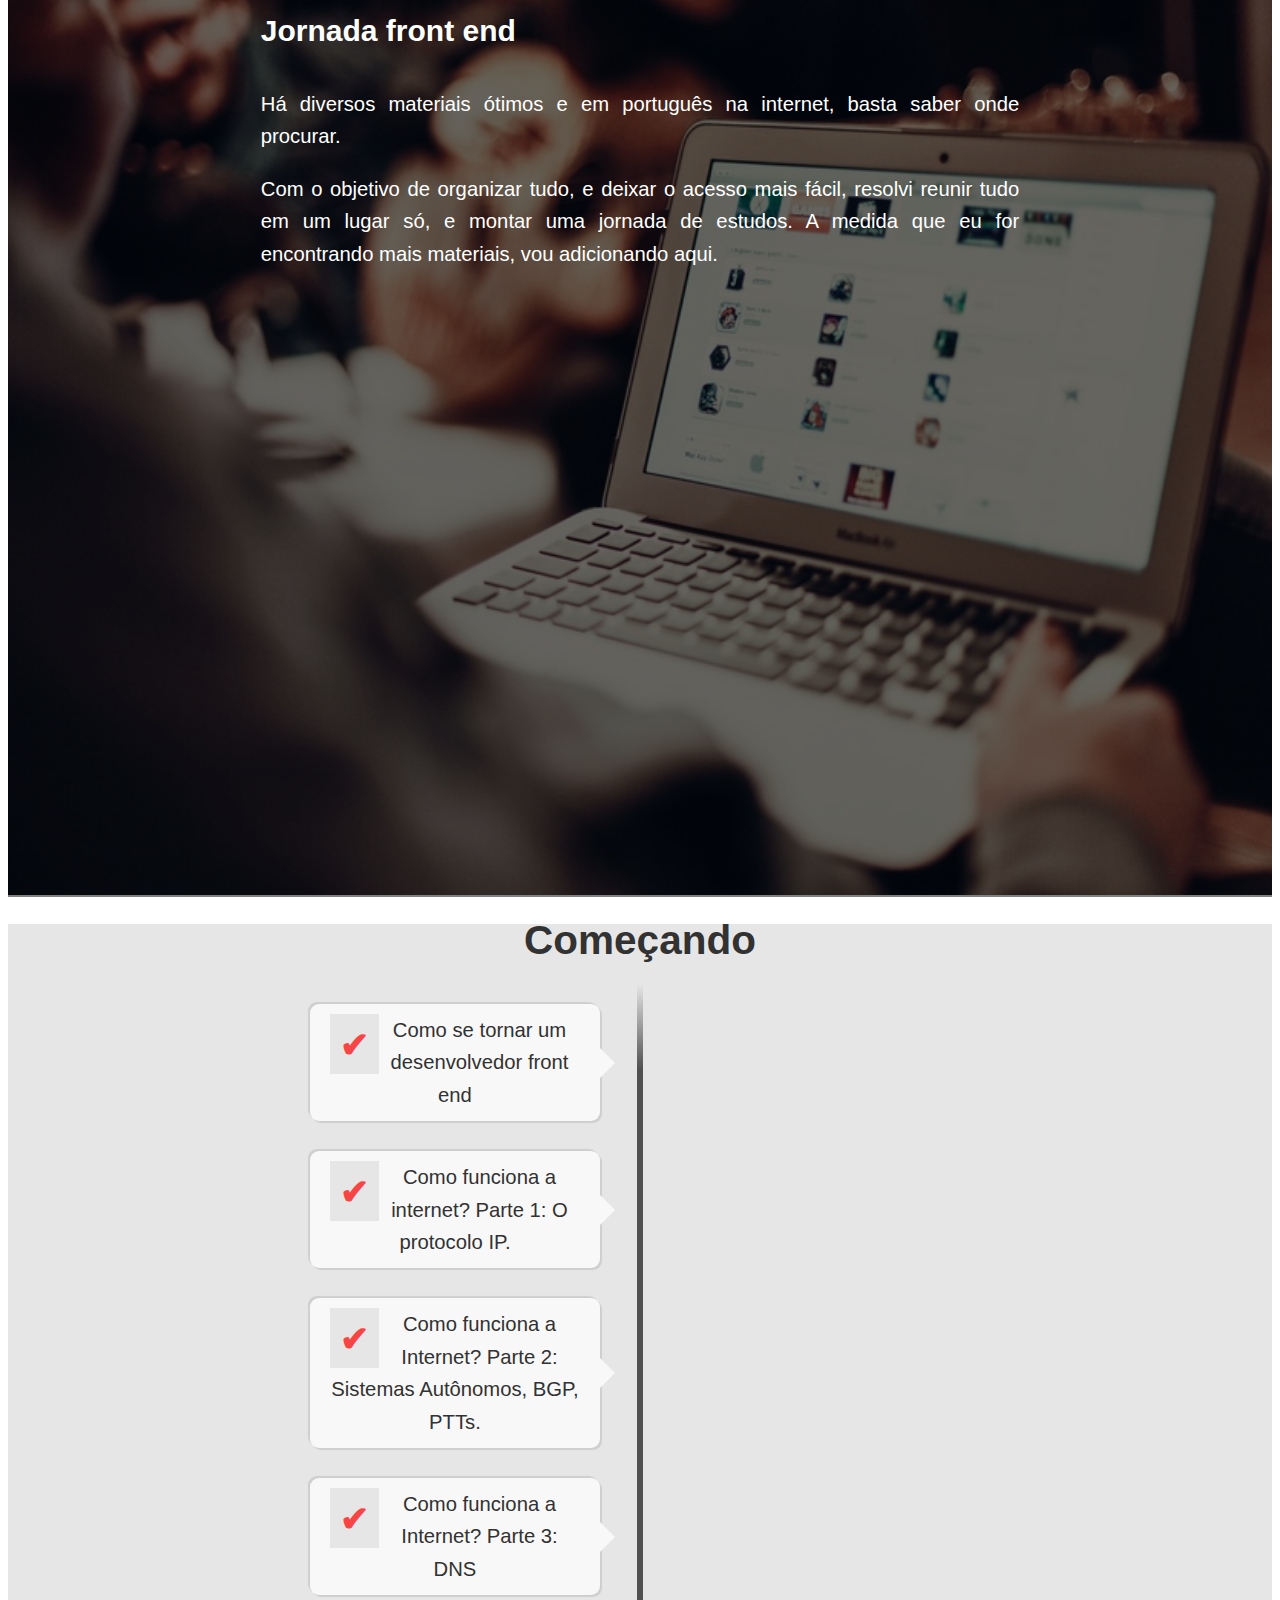
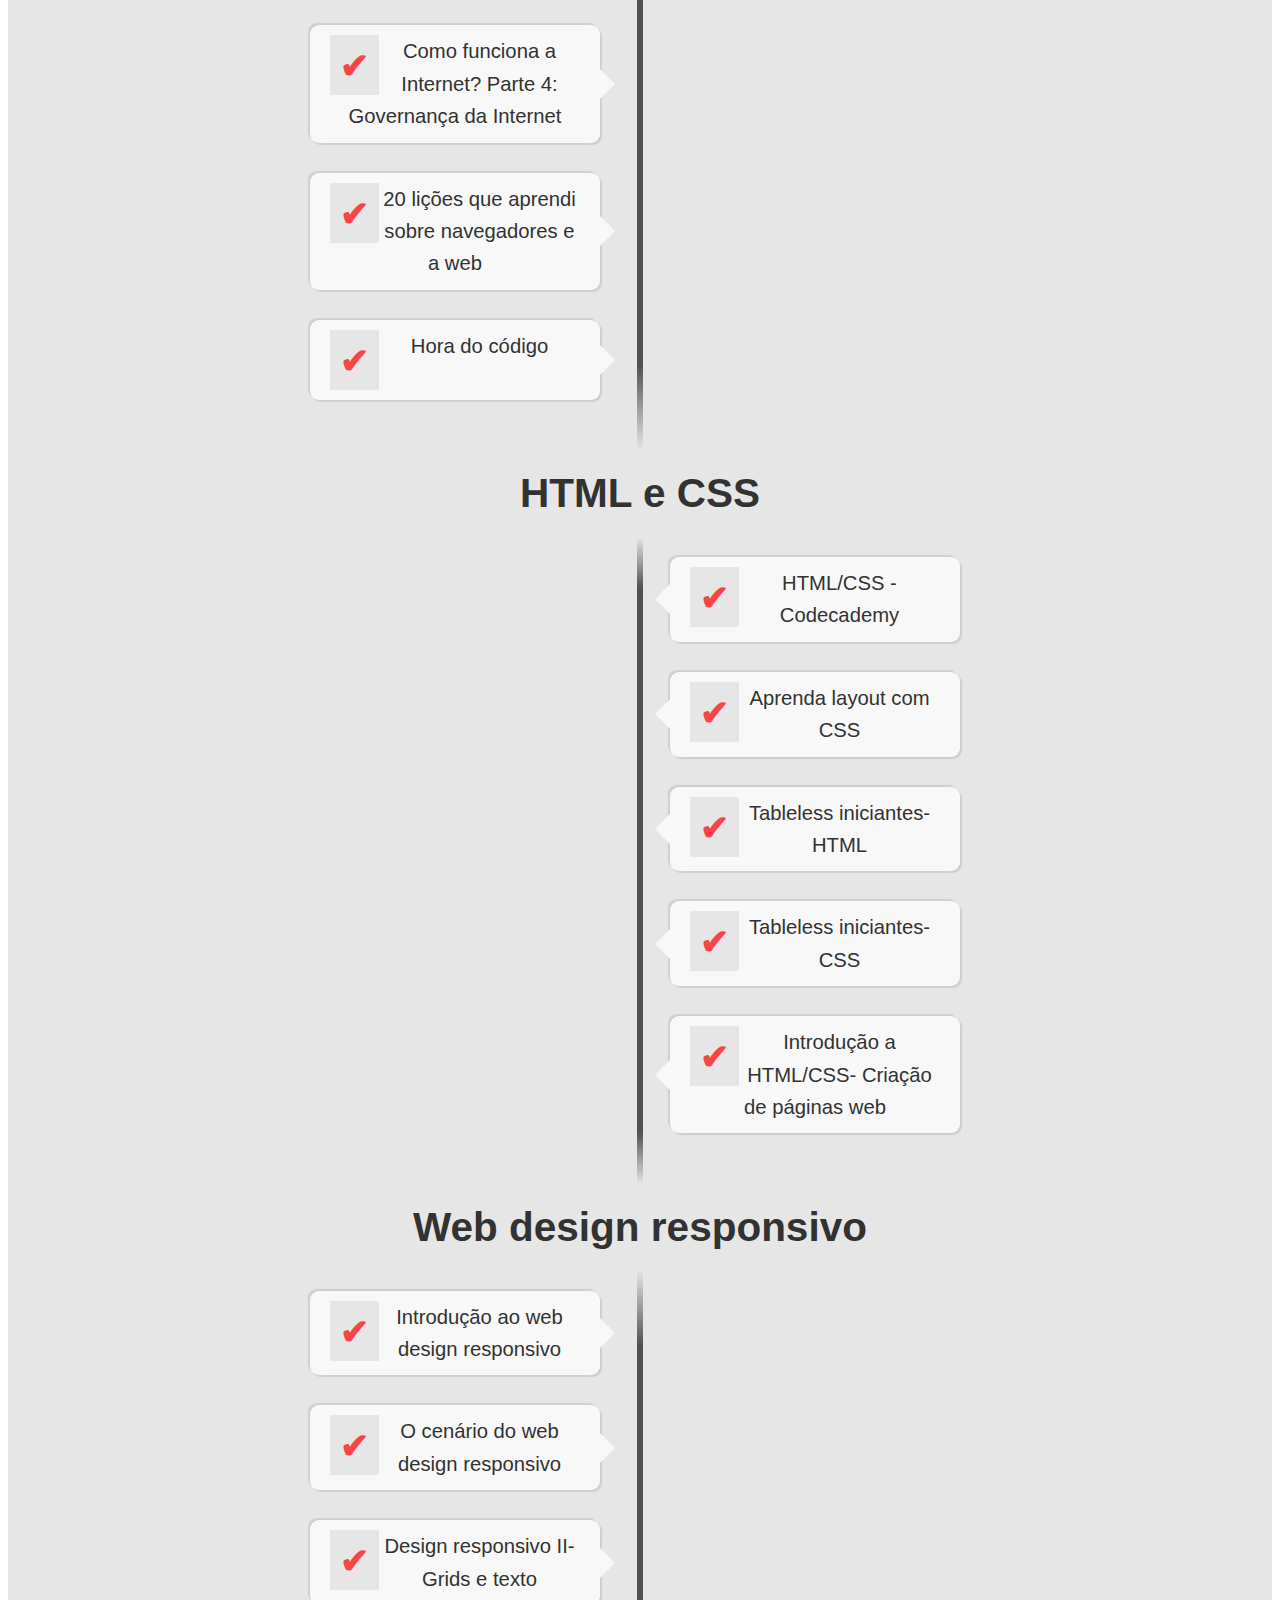
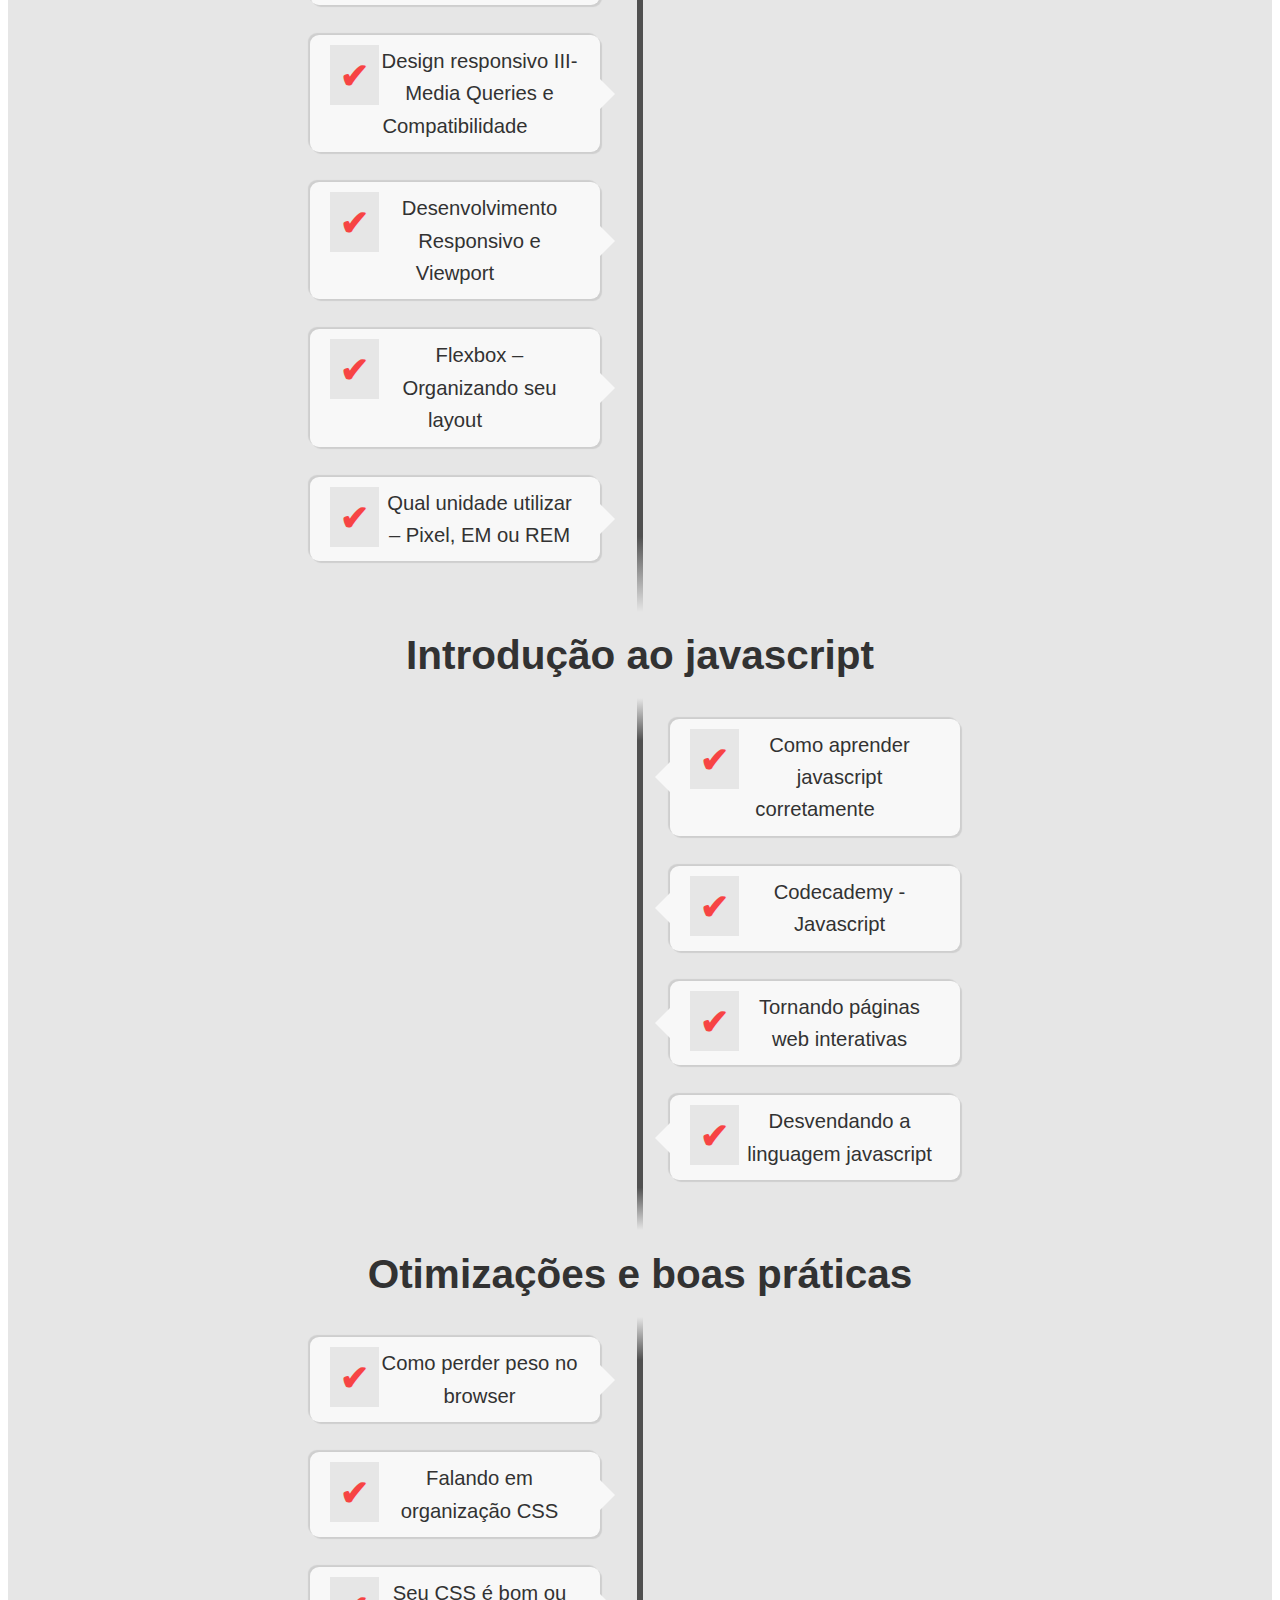
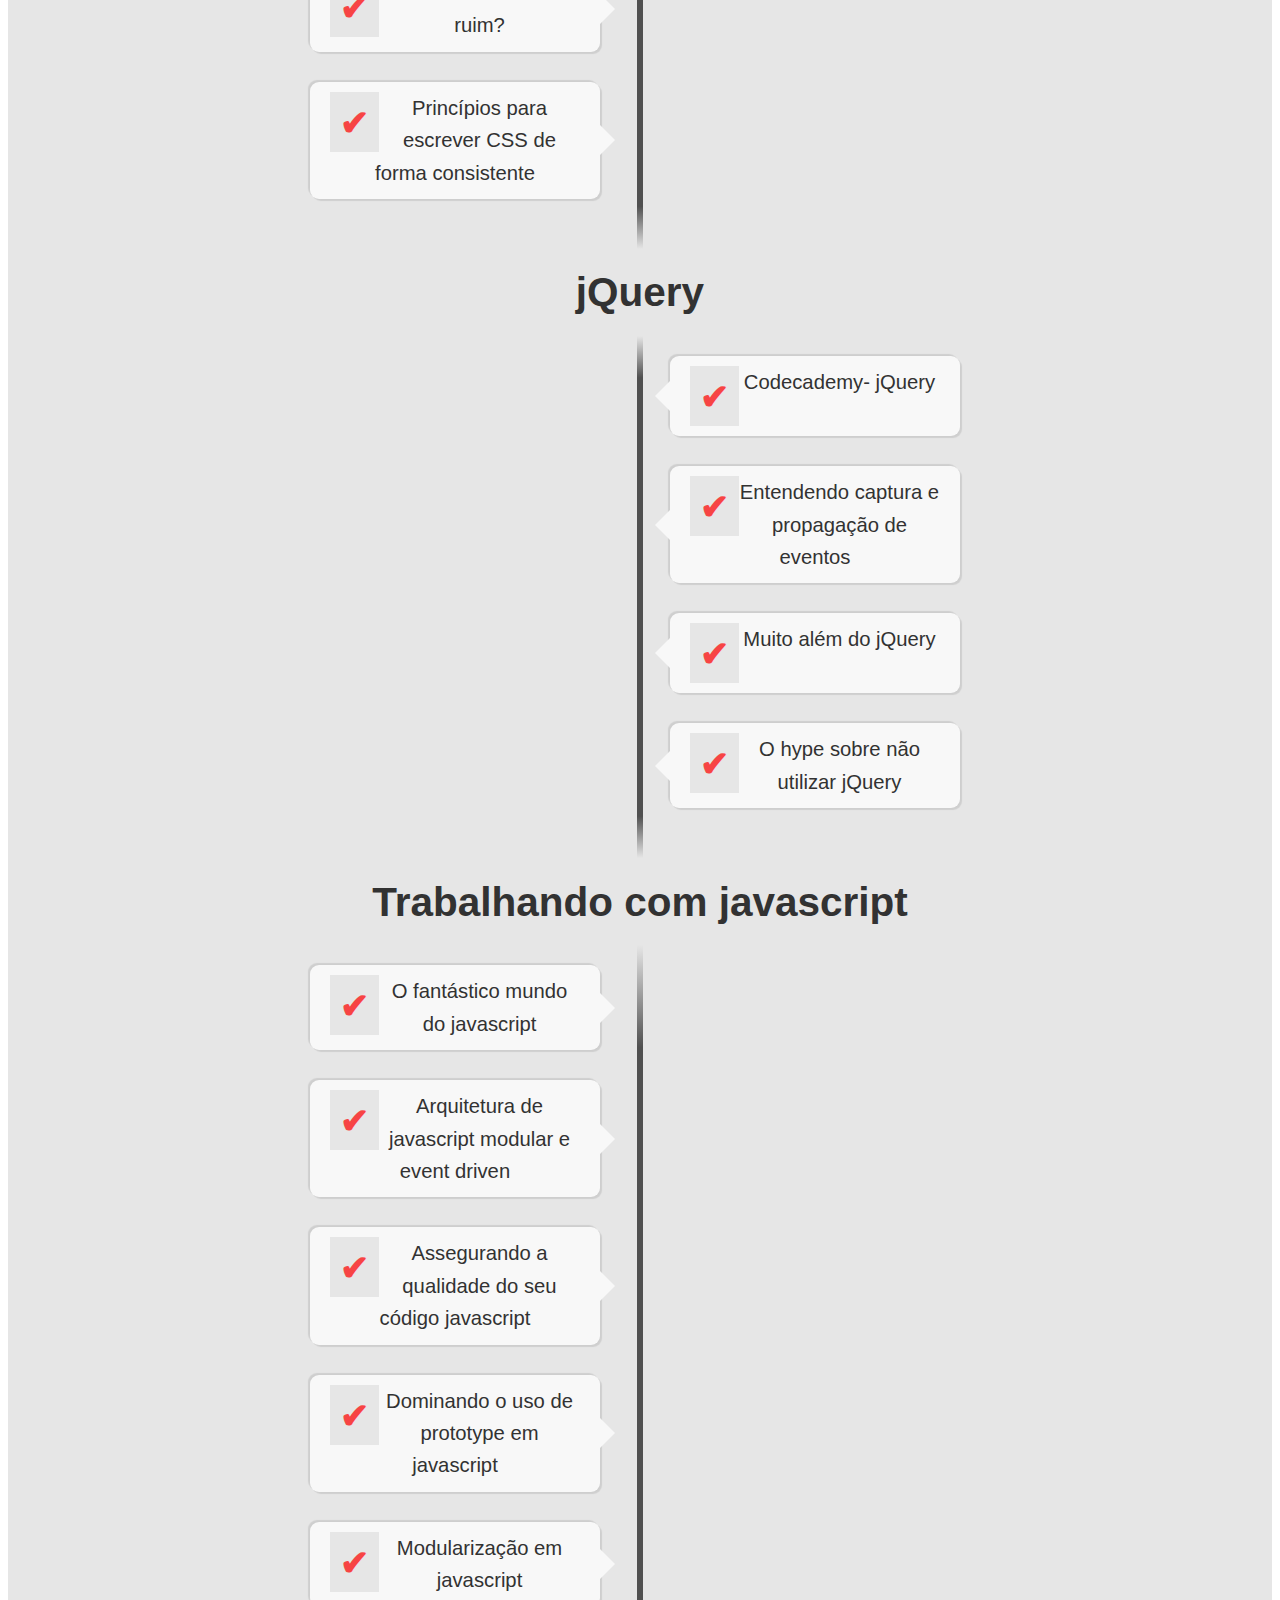
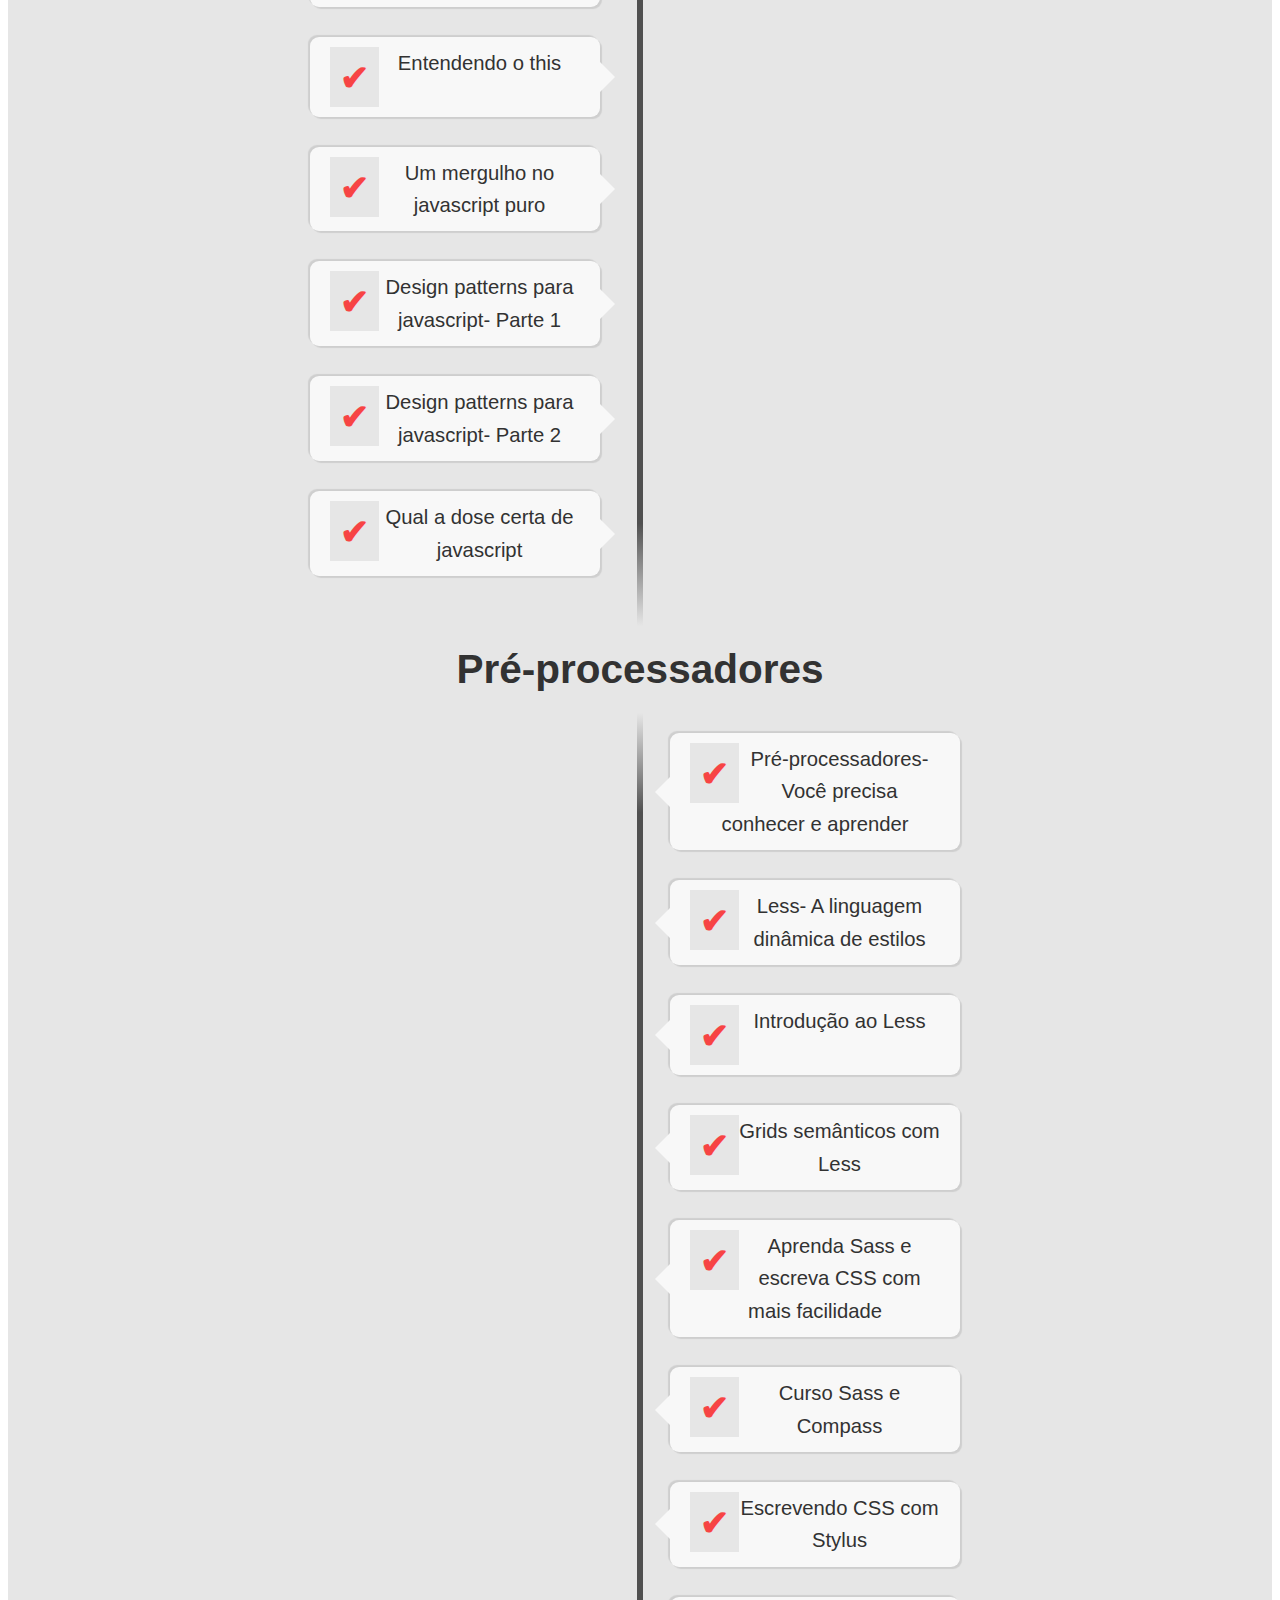
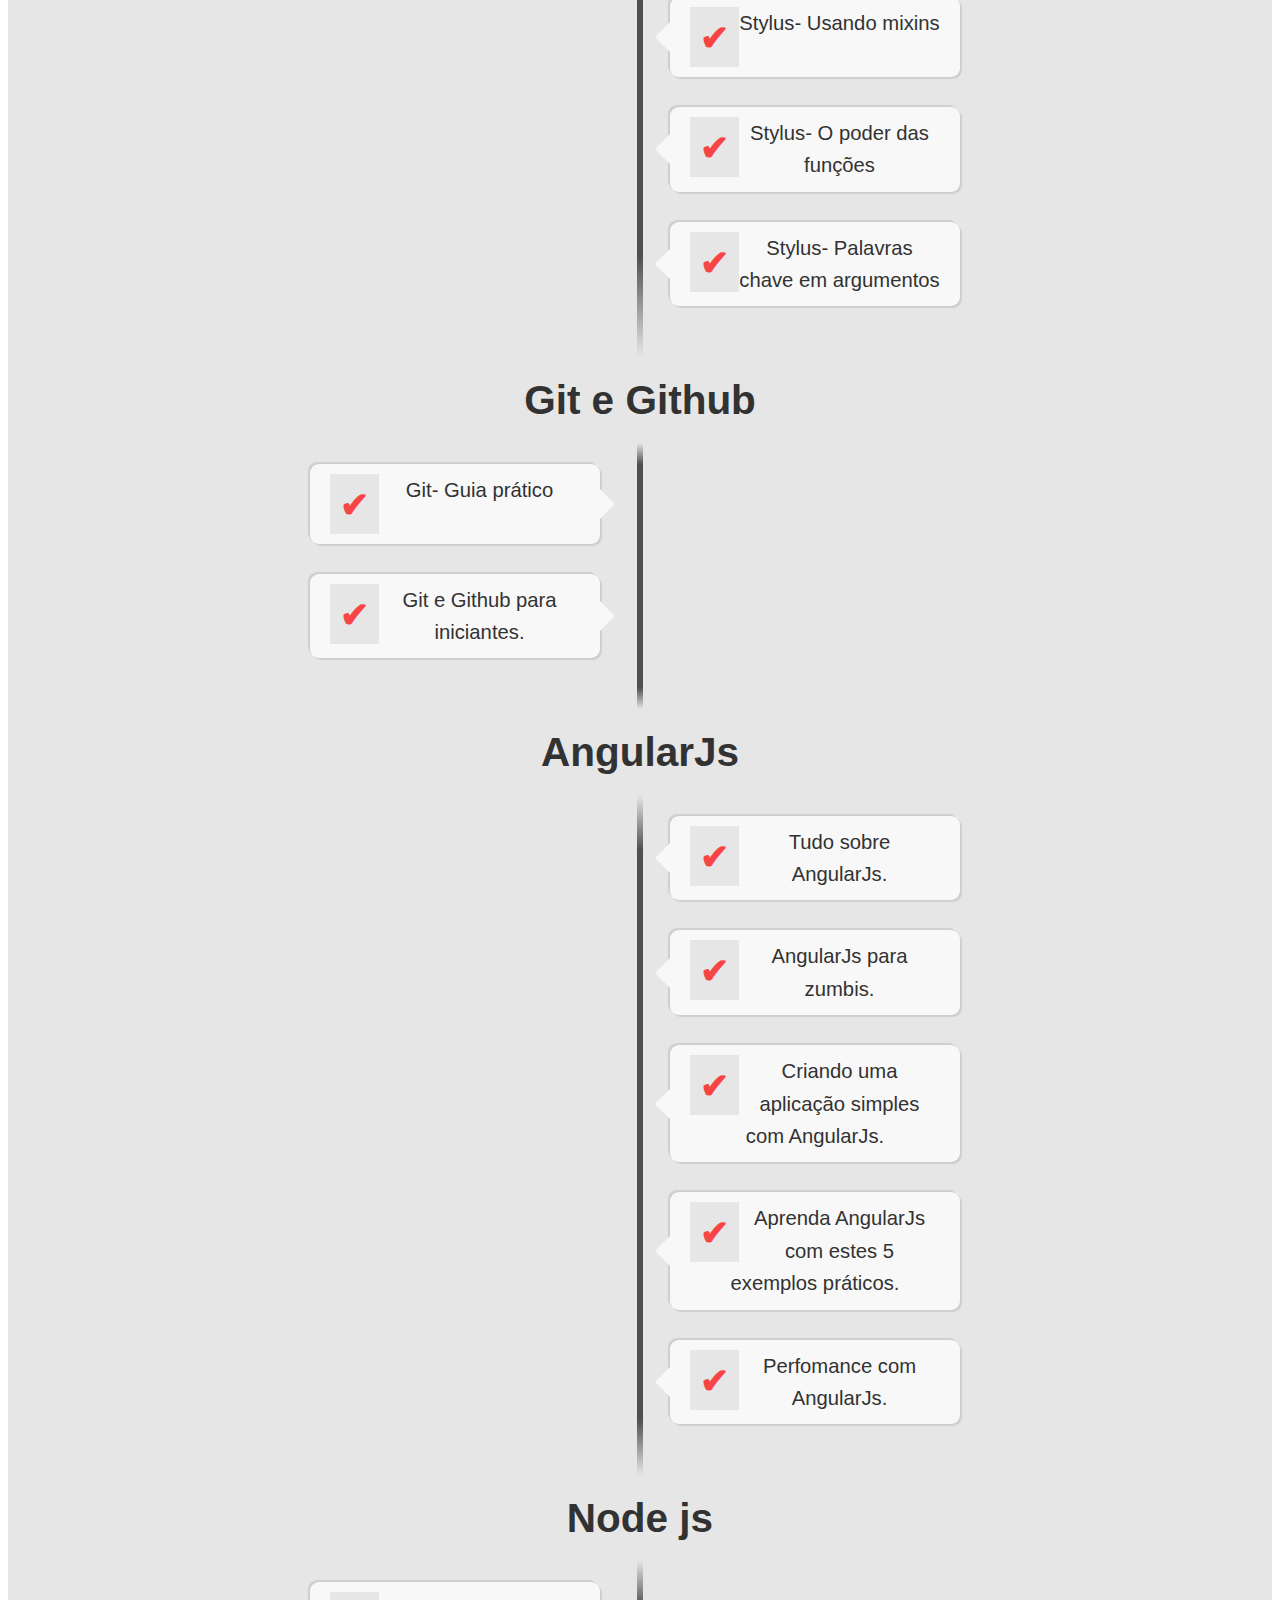
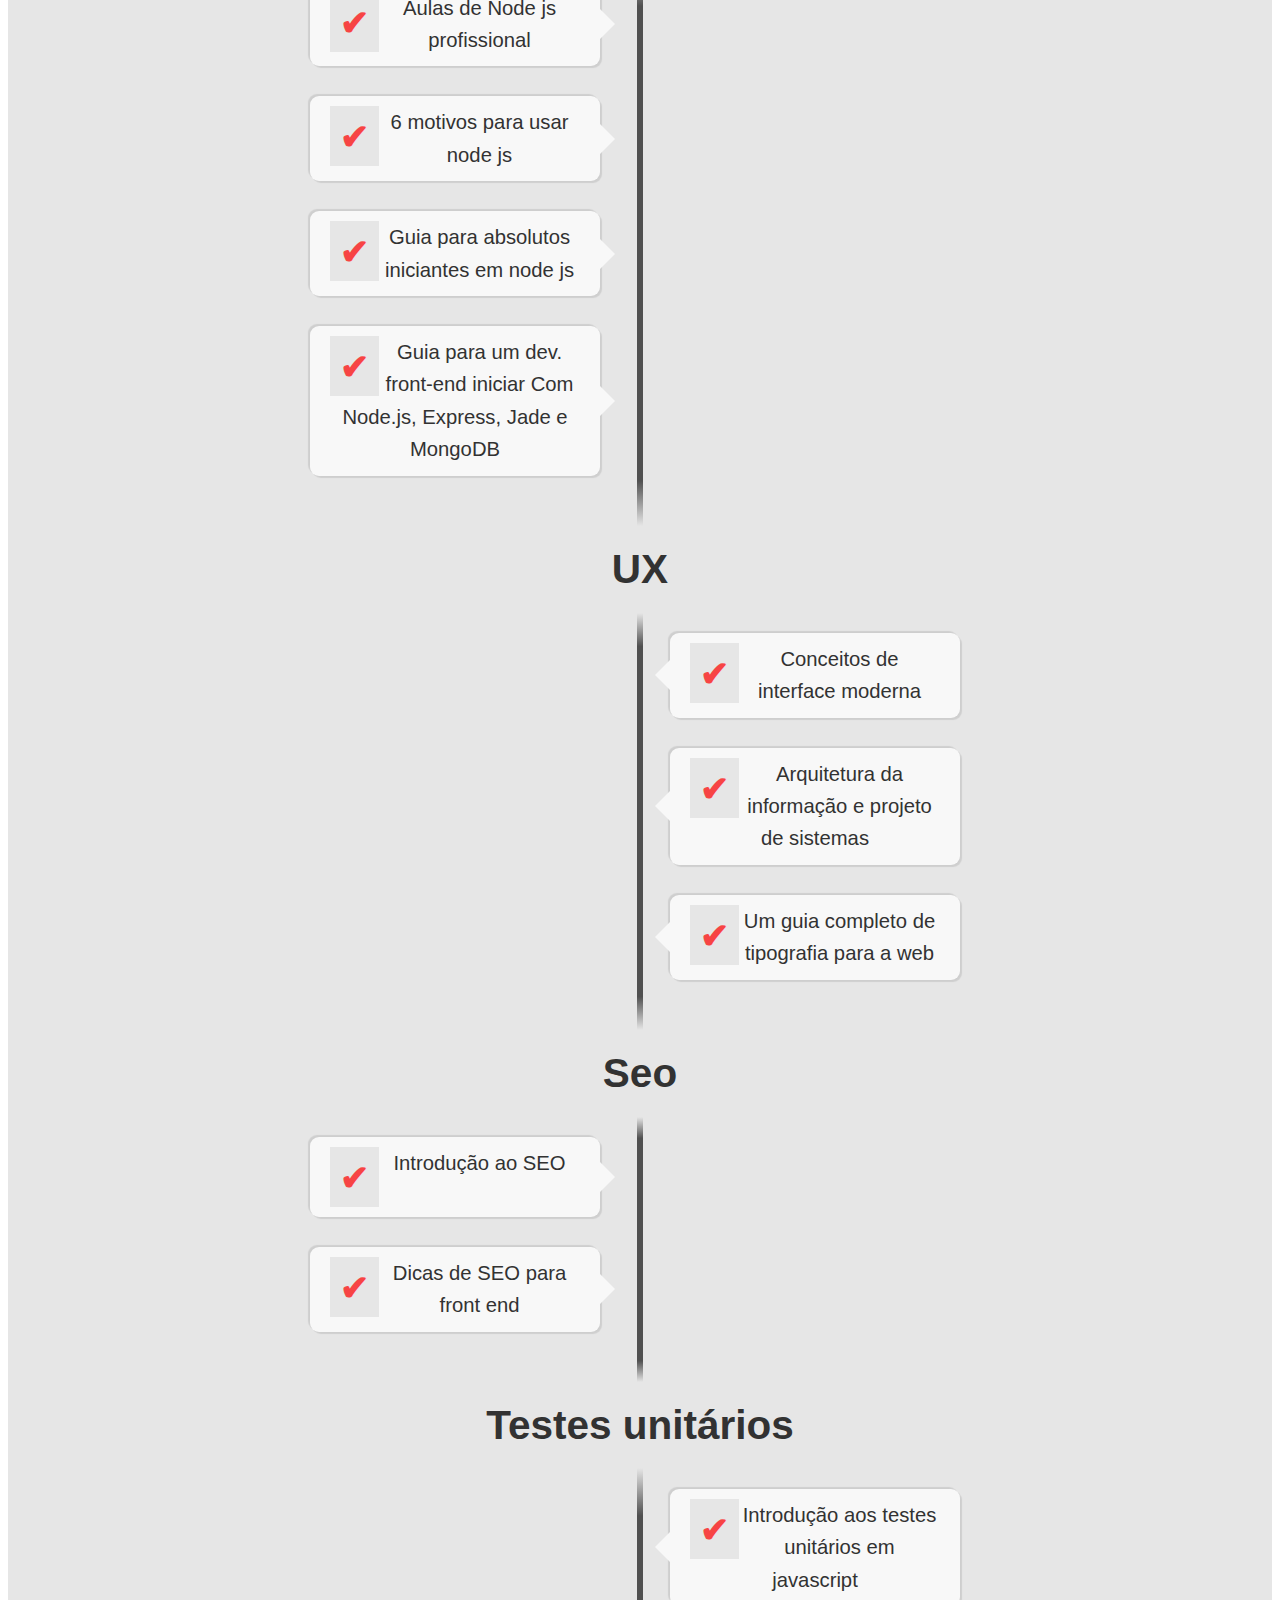
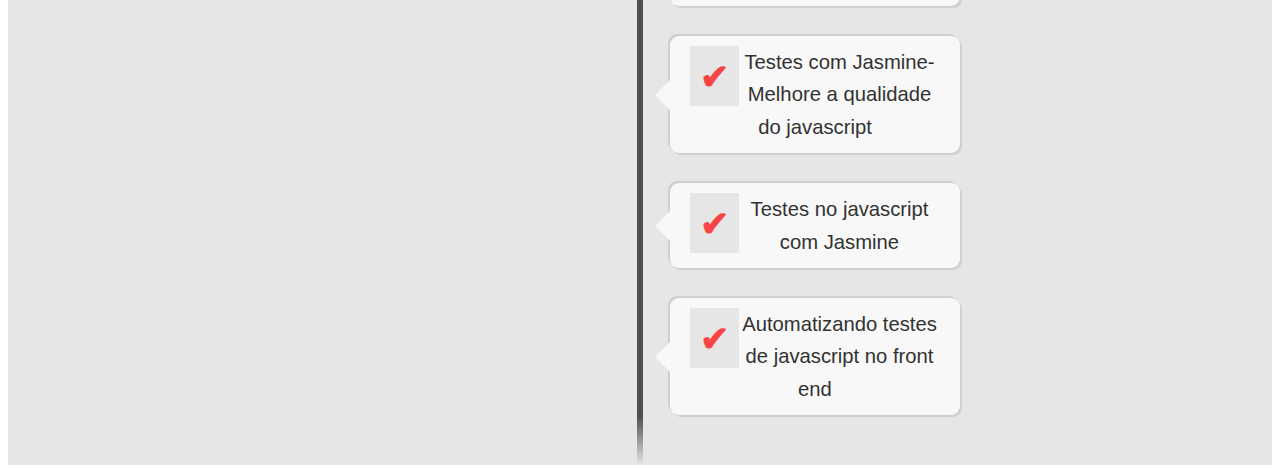
<file: index.html>
<!DOCTYPE html>
<html lang="pt-BR">
  <head>
    <meta charset="UTF-8">
	<title>Timeline front end</title>
	<meta name="viewport" content="width=device-width">
	<link rel="stylesheet" href="css/estilos.css">
  </head>
  <body>
    <div class="presentation">
	  <div class="descrition">
	  <h1>Jornada front end</h1>
	  <p>
	    Há diversos materiais ótimos e em português na internet, basta saber onde procurar.
	  </p>
	  <p>
	    Com o objetivo de organizar tudo, e deixar o acesso mais fácil, resolvi reunir tudo em um lugar só,
		e montar uma jornada de estudos. A medida que eu for encontrando mais materiais, vou adicionando aqui.
	  </p>
	  </div>
	</div>
	<div class="timeline">
	
	<!-- Início da seção começando -->
	<section class="internet">
	<h1>Começando</h1>
	<ul class="direction">
	  <li>
	    <label>
	        <input type="checkbox" name="concluido">
			<strong></strong>
		</label>
		 <a href="http://willianjusten.com.br/como-se-tornar-um-desenvolvedor-front-end/" target="_blank">
		   Como se tornar um desenvolvedor front end
		 </a>
	  </li>
	 	  
	  <li>
	    <label>
	        <input type="checkbox" name="concluido">
			<strong></strong>
		</label>
		 <a href="https://www.youtube.com/watch?v=HNQD0qJ0TC4" target="_blank">
		   Como funciona a internet? Parte 1:
		   O protocolo IP.
		 </a>
	  </li>
	  
	  <li>
	    <label>
	        <input type="checkbox" name="concluido">
			<strong></strong>
		</label>
		 <a href="https://www.youtube.com/watch?v=C5qNAT_j63M" target="_blank">
		   Como funciona a Internet? Parte 2: Sistemas Autônomos, BGP, PTTs.
		 </a>
	  </li>
	  
	  <li>
	    <label>
	        <input type="checkbox" name="concluido">
			<strong></strong>
		</label>
		 <a href="https://www.youtube.com/watch?v=ACGuo26MswI" target="_blank">
		   Como funciona a Internet? Parte 3: DNS
		 </a>
	  </li>
	  
	   <li>
	    <label>
	        <input type="checkbox" name="concluido">
			<strong></strong>
		</label>
		 <a href="https://www.youtube.com/watch?v=ZYsjMEISR6E" target="_blank">
		   Como funciona a Internet? Parte 4: Governança da Internet
		 </a>
	  </li>
	  
	   <li>
	    <label>
	        <input type="checkbox" name="concluido">
			<strong></strong>
		</label>
		 <a href="http://www.20thingsilearned.com/pt-BR/foreword/2" target="_blank">
		   20 lições que aprendi sobre navegadores e a web
		 </a>
	  </li>
	  
	  <li>
	    <label>
	        <input type="checkbox" name="concluido">
			<strong></strong>
		</label>
		 <a href="http://br.code.org/" target="_blank">
		   Hora do código
		 </a>
	  </li>
	</ul>
	</section>
	
	<!-- Início da seção sobre HTML e CSS -->
	<section class="html-css">
	  <h1>HTML e CSS</h1>
	  
	  <ul class="direction-r">
	  <li>
	    <label>
	        <input type="checkbox" name="concluido">
			<strong></strong>
		</label>
		 <a href="http://www.codecademy.com/pt-BR/tracks/web" target="_blank">
		   HTML/CSS - Codecademy
		 </a>
	  </li>
	 	  
	  <li>
	    <label>
	        <input type="checkbox" name="concluido">
			<strong></strong>
		</label>
		 <a href="http://pt-br.learnlayout.com/" target="_blank">
		   Aprenda layout com CSS
		 </a>
	  </li>
	  
	   <li>
	    <label>
	        <input type="checkbox" name="concluido">
			<strong></strong>
		</label>
		 <a href="http://tableless.github.io/iniciantes/manual/html/" target="_blank">
		   Tableless iniciantes- HTML
		  </a>
	  </li>
	  
	   <li>
	    <label>
	        <input type="checkbox" name="concluido">
			<strong></strong>
		</label>
		 <a href="http://tableless.github.io/iniciantes/manual/css/" target="_blank">
		   Tableless iniciantes- CSS
		  </a>
	  </li>
	  
	   <li>
	    <label>
	        <input type="checkbox" name="concluido">
			<strong></strong>
		</label>
		 <a href="https://pt.khanacademy.org/computing/computer-programming/html-css" target="_blank">
		   Introdução a HTML/CSS- Criação de páginas web
		  </a>
	  </li>
	</ul>
	</section>
	
	<!-- Início da seção de web design responsivo -->
	<section class="responsivo">
	  <h1>Web design responsivo</h1>
	  
	  <ul class="direction">
	  <li>
	    <label>
	        <input type="checkbox" name="concluido">
			<strong></strong>
		</label>
		 <a href="http://tableless.com.br/introducao-ao-responsive-web-design/" target="_blank">
		   Introdução ao web design responsivo
		 </a>
	  </li>
	 	  
	  <li>
	    <label>
	        <input type="checkbox" name="concluido">
			<strong></strong>
		</label>
		 <a href="http://tableless.com.br/o-cenario-do-web-design-responsivo/" target="_blank">
		   O cenário do web design responsivo
		 </a>
	  </li>
	  
	  <li>
	    <label>
	        <input type="checkbox" name="concluido">
			<strong></strong>
		</label>
		 <a href="http://blog.popupdesign.com.br/design-responsivo-grids-e-texto/" target="_blank">
		   Design responsivo II- Grids e texto
		 </a>
	  </li>
	  
	   <li>
	    <label>
	        <input type="checkbox" name="concluido">
			<strong></strong>
		</label>
		 <a href="http://blog.popupdesign.com.br/design-responsivo-iii-media-queries-e-compatibilidade/" target="_blank">
		   Design responsivo III- Media Queries e Compatibilidade
		 </a>
	  </li>
	  
	  <li>
	    <label>
	        <input type="checkbox" name="concluido">
			<strong></strong>
		</label>
		 <a href="http://blog.popupdesign.com.br/desenvolvimento-responsivo-e-viewport/" target="_blank">
		   Desenvolvimento Responsivo e Viewport
		 </a>
	  </li>
	  
	   <li>
	    <label>
	        <input type="checkbox" name="concluido">
			<strong></strong>
		</label>
		 <a href="http://tableless.com.br/flexbox-organizando-seu-layout/" target="_blank">
		   Flexbox – Organizando seu layout
		 </a>
	  </li>
	  
	  <li>
	    <label>
	        <input type="checkbox" name="concluido">
			<strong></strong>
		</label>
		 <a href="http://tableless.com.br/unidade-pixels-em-rem/" target="_blank">
		   Qual unidade utilizar – Pixel, EM ou REM
		 </a>
	  </li>
	  
	  
	</ul>
	</section>
	
	<!-- Início da seção de javascript -->
	<section class="js">
	  <h1>Introdução ao javascript</h1>
	  
	   <ul class="direction-r">
	   
	   <li>
	    <label>
	        <input type="checkbox" name="concluido">
			<strong></strong>
		</label>
		 <a href="https://github.com/ericdouglas/traduz-ai/blob/master/javascript/001-como-aprender-js-corretamente.md#como-aprender-javascript-corretamente--javascriptis-sexy" target="_blank">
		   Como aprender javascript corretamente
		 </a>
	  </li>
	  
	  <li>
	    <label>
	        <input type="checkbox" name="concluido">
			<strong></strong>
		</label>
		 <a href="https://www.codecademy.com/pt-BR/tracks/javascript" target="_blank">
		   Codecademy - Javascript
		 </a>
	  </li>
	 	  
	  <li>
	    <label>
	        <input type="checkbox" name="concluido">
			<strong></strong>
		</label>
		 <a href="https://pt.khanacademy.org/computing/computer-programming/html-css-js" target="_blank">
		   Tornando páginas web interativas
		 </a>
	  </li>
	  
	  <li>
	    <label>
	        <input type="checkbox" name="concluido">
			<strong></strong>
		</label>
		 <a href="https://www.youtube.com/playlist?list=PLQCmSnNFVYnT1-oeDOSBnt164802rkegc" target="_blank">
		   Desvendando a linguagem javascript
		 </a>
	  </li>
	  
	</ul>
	</section>
	
	<!-- Início da seção otimizações e boas práticas -->
	
	<section class="boas_praticas">
	  <h1>Otimizações e boas práticas</h1>
	  
	  <ul class="direction">
	  <li>
	    <label>
	        <input type="checkbox" name="concluido">
			<strong></strong>
		</label>
		 <a href="http://browserdiet.com/pt/" target="_blank">
		   Como perder peso no browser
		 </a>
	  </li>
	 	  
	  <li>
	    <label>
	        <input type="checkbox" name="concluido">
			<strong></strong>
		</label>
		 <a href="http://www.felipefialho.com/blog/2014/falando-em-organizacao-css/#.VbWoQbNVikp" target="_blank">
		   Falando em organização CSS
		 </a>
	  </li>
	  
	  <li>
	    <label>
	        <input type="checkbox" name="concluido">
			<strong></strong>
		</label>
		 <a href="http://edsonjunior.com/css-bom-ruim/" target="_blank">
		   Seu CSS é bom ou ruim?
		 </a>
	  </li>
	  
	   <li>
	    <label>
	        <input type="checkbox" name="concluido">
			<strong></strong>
		</label>
		 <a href="http://tableless.com.br/principios-para-escrever-css-de-forma-consistente/#at_pco=smlwn-1.0&at_si=553e6c4be3c231b5&at_ab=per-2&at_pos=0&at_tot=" target="_blank">
		   Princípios para escrever CSS de forma consistente
		 </a>
	  </li>
	  
	</ul>
	</section>
	
	<!-- Início da seção de jQuery -->
	<section class="jquery">
	  <h1>jQuery</h1>
	  
	  <ul class="direction-r">
	  <li>
	    <label>
	        <input type="checkbox" name="concluido">
			<strong></strong>
		</label>
		 <a href="http://www.codecademy.com/pt-BR/tracks/jquery" target="_blank">
		   Codecademy- jQuery
		 </a>
	  </li>
	 	  
	  <li>
	    <label>
	        <input type="checkbox" name="concluido">
			<strong></strong>
		</label>
		 <a href="http://loopinfinito.com.br/2013/05/14/entendendo-captura-e-propagacao-de-eventos/" target="_blank">
		  Entendendo captura e propagação de eventos
		 </a>
	  </li>
	  
	  <li>
	    <label>
	        <input type="checkbox" name="concluido">
			<strong></strong>
		</label>
		 <a href="http://frontinbrazil.com.br/muito-alem-do-jquery/" target="_blank">
		   Muito além do jQuery
		 </a>
	  </li>
	  
	  <li>
	    <label>
	        <input type="checkbox" name="concluido">
			<strong></strong>
		</label>
		 <a href="http://leobalter.github.io/pt-br/jquery/2014/02/19/o-hype-sobre-na%CC%83o-utilizar-jquery.html" target="_blank">
		   O hype sobre não utilizar jQuery
		 </a>
	  </li>
	</ul>
	</section>
	
	
	<!-- Início da seção trabalhando com javascript -->
	<section class="working_js">
	  <h1>Trabalhando com javascript</h1>
	  
	  <ul class="direction">
	  <li>
	    <label>
	        <input type="checkbox" name="concluido">
			<strong></strong>
		</label>
		 <a href="https://www.youtube.com/watch?v=Zn7B-X0y5qs" target="_blank">
		   O fantástico mundo do javascript
		 </a>
	  </li>
	 	  
	  <li>
	    <label>
	        <input type="checkbox" name="concluido">
			<strong></strong>
		</label>
		 <a href="https://www.eventials.com/locaweb/arquitetura-de-javascript-modular-e-event-driven/" target="_blank">
		  Arquitetura de javascript modular e event driven
		 </a>
	  </li>
	  
	  <li>
	    <label>
	        <input type="checkbox" name="concluido">
			<strong></strong>
		</label>
		 <a href="http://tableless.com.br/qualidade-codigo-javascript/" target="_blank">
		   Assegurando a qualidade do seu código javascript
		 </a>
	  </li>
	  
	  <li>
	    <label>
	        <input type="checkbox" name="concluido">
			<strong></strong>
		</label>
		 <a href="http://tableless.com.br/dominando-o-uso-de-prototype-em-javascript/" target="_blank">
		   Dominando o uso de prototype em javascript
		 </a>
	  </li>
	  
	  <li>
	    <label>
	        <input type="checkbox" name="concluido">
			<strong></strong>
		</label>
		 <a href="http://tableless.com.br/modularizacao-em-javascript/" target="_blank">
		   Modularização em javascript
		 </a>
	  </li>
	  
	  <li>
	    <label>
	        <input type="checkbox" name="concluido">
			<strong></strong>
		</label>
		 <a href="http://tableless.com.br/javascript-entendendo-o-this/" target="_blank">
		   Entendendo o this
	  </li>
	  
	   <li>
	    <label>
	        <input type="checkbox" name="concluido">
			<strong></strong>
		</label>
		 <a href="https://github.com/ericdouglas/traduz-ai/blob/master/javascript/008-um-mergulho-no-javascript-puro.md" target="_blank">
		   Um mergulho no javascript puro
	  </li>
	  
	    <li>
	    <label>
	        <input type="checkbox" name="concluido">
			<strong></strong>
		</label>
		 <a href="http://udgwebdev.com/design-patterns-para-javascript-parte-1/" target="_blank">
		   Design patterns para javascript- Parte 1
	  </li>
	  
	    <li>
	    <label>
	        <input type="checkbox" name="concluido">
			<strong></strong>
		</label>
		 <a href="http://udgwebdev.com/design-patterns-para-javascript-parte-2/" target="_blank">
		   Design patterns para javascript- Parte 2
	  </li>
	  
	   <li>
	    <label>
	        <input type="checkbox" name="concluido">
			<strong></strong>
		</label>
		 <a href="http://tableless.com.br/qual-dose-certa-de-javascript/" target="_blank">
		   Qual a dose certa de javascript
		 </a>
	  </li>
	</ul>
	</section>
	
	<!-- Início da seção sobre pré-processadores -->
	<section class="pre_processors">
	  <h1>Pré-processadores</h1>
	  
	  <ul class="direction-r">
	  
	   <li>
	    <label>
	        <input type="checkbox" name="concluido">
			<strong></strong>
		</label>
		 <a href="http://leowgweb.com.br/blog/front-end/item/372-pre-processadores-voce-precisa-conhecer-e-aprender" target="_blank">
		   Pré-processadores- Você precisa conhecer e aprender
		  </a>
	  </li>
	  
	  <li>
	    <label>
	        <input type="checkbox" name="concluido">
			<strong></strong>
		</label>
		 <a href="http://lesscss.loopinfinito.com.br/" target="_blank">
		   Less- A linguagem dinâmica de estilos
		 </a>
	  </li>
	 	  
	  <li>
	    <label>
	        <input type="checkbox" name="concluido">
			<strong></strong>
		</label>
		 <a href="https://www.youtube.com/watch?v=ZdZF1wJo8Pc" target="_blank">
		   Introdução ao Less
		 </a>
	  </li>
	  
	  <li>
	    <label>
	        <input type="checkbox" name="concluido">
			<strong></strong>
		</label>
		 <a href="http://tableless.com.br/grids-semanticos-com-less/" target="_blank">
		   Grids semânticos com Less
		  </a>
	  </li>
	  
	    
	  <li>
	    <label>
	        <input type="checkbox" name="concluido">
			<strong></strong>
		</label>
		 <a href="http://www.todoespacoonline.com/w/tag/sass/" target="_blank">
		   Aprenda Sass e escreva CSS com mais facilidade
		  </a>
	  </li>
	  
	     
	  <li>
	    <label>
	        <input type="checkbox" name="concluido">
			<strong></strong>
		</label>
		 <a href="http://www.loiane.com/category/cursos/curso-sass-e-compass/" target="_blank">
		   Curso Sass e Compass
		  </a>
	  </li>
	  
	   <li>
	    <label>
	        <input type="checkbox" name="concluido">
			<strong></strong>
		</label>
		 <a href="http://blog.da2k.com.br/2015/02/15/escrevendo-css-com-stylus/" target="_blank">
		   Escrevendo CSS com Stylus
		  </a>
	  </li>
	  
	   <li>
	    <label>
	        <input type="checkbox" name="concluido">
			<strong></strong>
		</label>
		 <a href="http://blog.da2k.com.br/2015/02/17/stylus-usando-mixins/" target="_blank">
		   Stylus- Usando mixins
		  </a>
	  </li>
	  
	   <li>
	    <label>
	        <input type="checkbox" name="concluido">
			<strong></strong>
		</label>
		 <a href="http://blog.da2k.com.br/2015/02/26/stylus-o-poder-das-funcoes/" target="_blank">
		   Stylus- O poder das funções
		  </a>
	  </li>
	  
	   <li>
	    <label>
	        <input type="checkbox" name="concluido">
			<strong></strong>
		</label>
		 <a href="http://blog.da2k.com.br/2015/03/04/stylus-palavras-chave-em-argumentos/" target="_blank">
		   Stylus- Palavras chave em argumentos
		  </a>
	  </li>
	</ul>
	</section>
	
	<!-- Início da seção git e github -->
	<section class="git_github">
	  <h1>Git e Github</h1>
	  
	  <ul class="direction">
	  <li>
	    <label>
	        <input type="checkbox" name="concluido">
			<strong></strong>
		</label>
		 <a href="http://rogerdudler.github.io/git-guide/index.pt_BR.html"target="_blank">
		   Git- Guia prático
		 </a>
	  </li>
	 	  
	  <li>
	    <label>
	        <input type="checkbox" name="concluido">
			<strong></strong>
		</label>
		 <a href="https://www.youtube.com/watch?v=UMhskLXJuq4" target="_blank">
		   Git e Github para iniciantes.
		 </a>
	  </li>
	
	</ul>
	</section>
	
	<!-- Início da seção angularJs -->
	<section class="angular">
	  <h1>AngularJs</h1>
	  
	  <ul class="direction-r">
	  <li>
	    <label>
	        <input type="checkbox" name="concluido">
			<strong></strong>
		</label>
		 <a href="https://www.youtube.com/playlist?list=PLQCmSnNFVYnTD5p2fR4EXmtlR6jQJMbPb" target="_blank">
		   Tudo sobre AngularJs.
		 </a>
	  </li>
	 	  
	  <li>
	    <label>
	        <input type="checkbox" name="concluido">
			<strong></strong>
		</label>
		 <a href="https://www.youtube.com/watch?v=iiMM6q1JZ50&list=PLr6R3Zglau2nXmZHkcl-0pcU1XChEFzZM&index=1&spfreload=10" target="_blank">
		   AngularJs para zumbis.
		 </a>
	  </li>
	  
	  <li>
	    <label>
	        <input type="checkbox" name="concluido">
			<strong></strong>
		</label>
		 <a href="http://tableless.com.br/criando-uma-aplicacao-simples-com-angularjs/" target="_blank">
		   Criando uma aplicação simples com AngularJs.
		 </a>
	  </li>
	  
	   <li>
	    <label>
	        <input type="checkbox" name="concluido">
			<strong></strong>
		</label>
		 <a href="http://javascriptbrasil.com/2013/10/23/aprenda-angularjs-com-estes-5-exemplos-praticos/" target="_blank">
		   Aprenda AngularJs com estes 5 exemplos práticos.
		 </a>
	  </li>
	  
	  <li>
	    <label>
	        <input type="checkbox" name="concluido">
			<strong></strong>
		</label>
		 <a href="http://www.infoq.com/br/presentations/performance-com-angularjs" target="_blank">
		   Perfomance com AngularJs.
		 </a>
	  </li>
	  
	</ul>
	</section>
	
	<!-- Início da seção node -->
	<section class="node">
	  <h1>Node js</h1>
	  
	  <ul class="direction">
	  <li>
	    <label>
	        <input type="checkbox" name="concluido">
			<strong></strong>
		</label>
		 <a href="https://www.youtube.com/playlist?list=PLaZc7cC45NlNYMwfJhuLLIhLN20nMhxXx" target="_blank">
		   Aulas de Node js profissional
		 </a>
	  </li>
	 	  
	  <li>
	    <label>
	        <input type="checkbox" name="concluido">
			<strong></strong>
		</label>
		 <a href="http://udgwebdev.com/6-motivos-para-usar-nodejs/" target="_blank">
		   6 motivos para usar node js
		 </a>
	  </li>
	  
	  <li>
	    <label>
	        <input type="checkbox" name="concluido">
			<strong></strong>
		</label>
		 <a href="https://github.com/ericdouglas/traduz-ai/blob/master/nodejs/001-guia-para-iniciantes-absolutos-em-nodejs.md" target="_blank">
		   Guia para absolutos iniciantes em node js
		 </a>
	  </li>
	  
	  <li>
	    <label>
	        <input type="checkbox" name="concluido">
			<strong></strong>
		</label>
		 <a href="https://github.com/ericdouglas/traduz-ai/blob/master/nodejs/002-simples-guia-nodejs-jade-express-mongodb.md" target="_blank">
		   Guia para um dev. front-end iniciar Com Node.js, Express, Jade e MongoDB
		 </a>
	  </li>
	  
	</ul>
	</section>
	
	<!-- Início da seção ux e ui -->
	<section class="ux_ui">
	  <h1>UX</h1>
	  
	  <ul class="direction-r">
	  <li>
	    <label>
	        <input type="checkbox" name="concluido">
			<strong></strong>
		</label>
		 <a href="http://www.microsoftvirtualacademy.com/training-courses/conceitos-de-interfaces-modernas" target="_blank">
		   Conceitos de interface moderna
		 </a>
	  </li>
	 	  
	  <li>
	    <label>
	        <input type="checkbox" name="concluido">
			<strong></strong>
		</label>
		 <a href="http://timtec.com.br/course/arquiteturadainformacao/intro/" target="_blank">
		   Arquitetura da informação e projeto de sistemas
		 </a>
	  </li>
	  
	  <li>
	    <label>
	        <input type="checkbox" name="concluido">
			<strong></strong>
		</label>
		 <a href="http://tableless.com.br/um-guia-completo-de-tipografia-para-a-web/" target="_blank">
		   Um guia completo de tipografia para a web
		  </a>
	  </li>
	  
	</ul>
	</section>
	
	<!-- Início da seção seo -->
	<section class="seo">
	  <h1>Seo</h1>
	  
	  <ul class="direction">
	  <li>
	    <label>
	        <input type="checkbox" name="concluido">
			<strong></strong>
		</label>
		 <a href="http://www.conversion.com.br/openseo/curso.php" target="_blank">
		   Introdução ao SEO
		 </a>
	  </li>
	 	  
	  <li>
	    <label>
	        <input type="checkbox" name="concluido">
			<strong></strong>
		</label>
		 <a href="http://tableless.com.br/dicas-de-seo-para-front-end/" target="_blank">
		   Dicas de SEO para front end
		 </a>
	  </li>
	 
	</ul>
	</section>
	
	<!-- Início da seção testes unitários -->
	<section class="testes">
	  <h1>Testes unitários</h1>
	  
	  <ul class="direction-r">
	  <li>
	    <label>
	        <input type="checkbox" name="concluido">
			<strong></strong>
		</label>
		 <a href="http://www.devmedia.com.br/introducao-ao-testes-unitarios-em-javascript/28236" target="_blank">
		   Introdução aos testes unitários em javascript
		 </a>
	  </li>
	 	  
	  <li>
	    <label>
	        <input type="checkbox" name="concluido">
			<strong></strong>
		</label>
		 <a href="http://www.devmedia.com.br/testes-com-jasmine-melhore-a-qualidade-do-javascript/26957" target="_blank">
		   Testes com Jasmine- Melhore a qualidade do javascript
		 </a>
	  </li>
	  
	  <li>
	    <label>
	        <input type="checkbox" name="concluido">
			<strong></strong>
		</label>
		 <a href="http://simplesideias.com.br/escrevendo-testes-no-javascript-com-jasmine" target="_blank">
		   Testes no javascript com Jasmine
		 </a>
	  </li>
	  
	   <li>
	    <label>
	        <input type="checkbox" name="concluido">
			<strong></strong>
		</label>
		 <a href="https://www.youtube.com/watch?v=Mfs0xevgonY" target="_blank">
		   Automatizando testes de javascript no front end
		 </a>
	  </li>
	  
	</ul>
	</section>
   </div>
  </body>
</html>
</file>
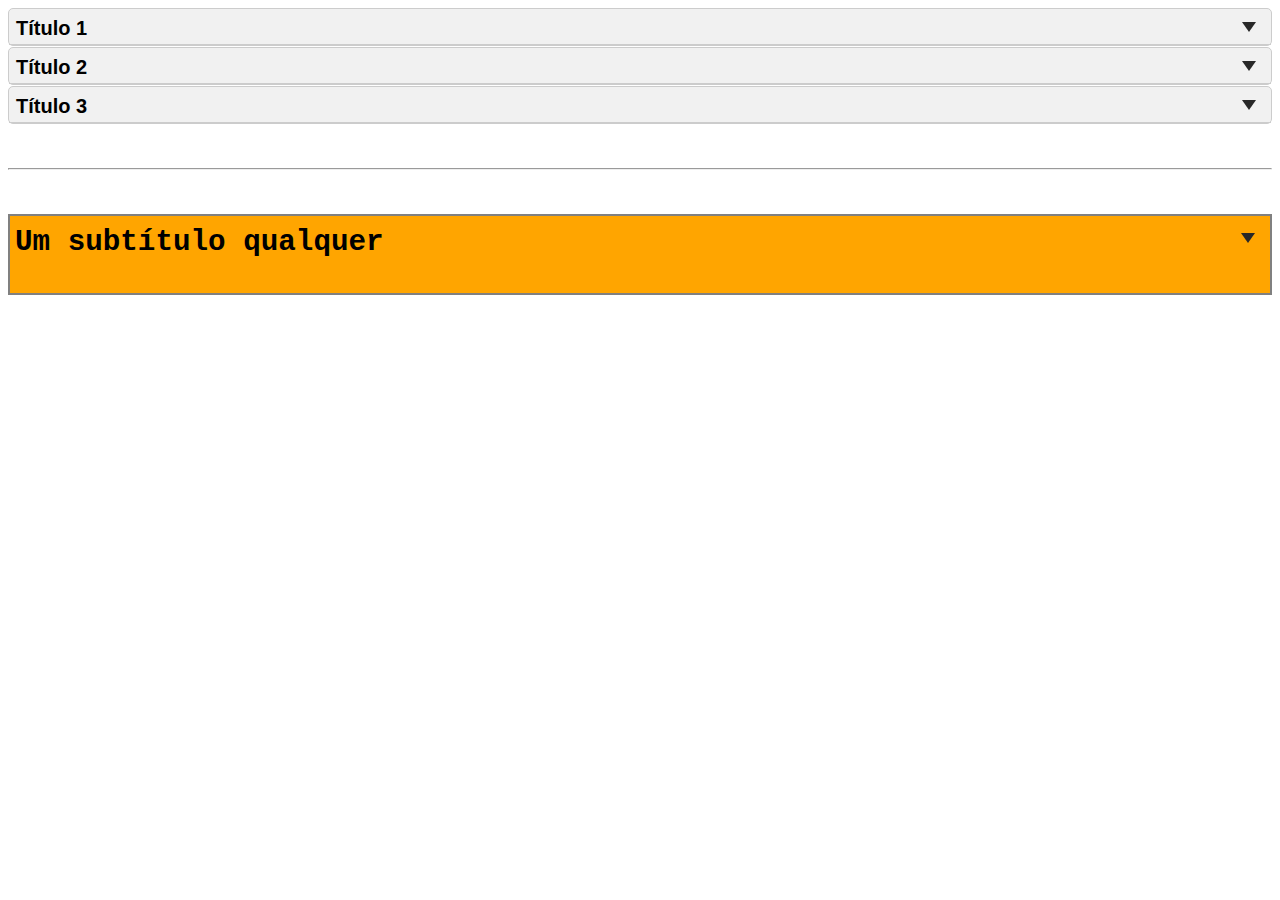
<file: accordion.html>
<!DOCTYPE html>
<html lang="pt-BR">
  <head>
    <meta charset="UTF-8">
	<meta name="viewport" content="width=device-width">
	<title>Accordion</title>
	<link rel="stylesheet" href="css/accordion.css">
  </head>
  <body>
    <!-- Início do Accordion -->
	
	<div class="accordion">
	  <label>
	    <input type="checkbox" name="accordion-radio">
		<strong>Título 1</strong>
		<div>Conteúdo
		   <h2>Batata</h2>
		</div>
	  </label>
	  
	  <label>
	    <input type="checkbox" name="accordion-radio">
		<strong>Título 2</strong>
		<div>Conteúdo 2</div>
	  </label>
	  
	  <label>
	    <input type="checkbox" name="accordion-radio">
		<strong>Título 3</strong>
		<div>Conteúdo</div>
	  </label>
	</div>
	
	<br><br>
	<hr>
	<br><br>
	
	<div class="sanfona">
	  <label>
	    <input type="checkbox" name="sanfona-radio">
		<h3>Um subtítulo qualquer</h3>
		<div> Conteúdo aqui</div>
	  </label>
	</div>
  </body>
</html>
</file>
<file: css/estilos.css>
body, html {
	color: rgb(50,50,50);
    font-family: 'Open Sans', sans-serif;
    font-size: 112.5%;
    line-height: 1.6em;
	height: 100%;
}
.descrition {
	background: rgba(0, 0, 0, 0.6);
	height: inherit;
}

.descrition h1{
    font-size: 30px;
}

.descrition h1,
.descrition p {
	width: 60%;
	margin-left: auto;
	margin-right: auto;
}

.descrition p {
	text-align: justify;
}
.descrition h1 {
	padding: 20px;
}

.presentation {
    margin-top: -25px;
    height: 100%;
	background: url(../img/notebook.jpg) no-repeat;
	background-size: 100% 100%;
	color: #FFF;
	border-bottom: 2px gray solid;
	width: 100%;
}

.timeline {
	background: rgb(230,230,230);
	width: 100%;
}
.timeline h1 {
	text-align: center;
}
ul {
   position: relative;
   width: 660px;
   margin: 0 auto;
   margin-top: 20px;
   padding: 1em 0;
   list-style-type: none;
}

ul::after {
  position: absolute;
  left: 50%;
  top: 0;
  content: ' ';
  display: block;
  width: 6px;
  height: 100%;
  margin-left: -3px;
  background: rgb(80,80,80);
  background: -moz-linear-gradient(top, rgba(80,80,80,0) 0%, rgb(80,80,80) 8%, rgb(80,80,80) 92%, rgba(80,80,80,0) 100%);
  background: -webkit-gradient(linear, left top, left bottom, color-stop(0%,rgba(30,87,153,1)), color-stop(100%,rgba(125,185,232,1)));
  background: -webkit-linear-gradient(top, rgba(80,80,80,0) 0%, rgb(80,80,80) 8%, rgb(80,80,80) 92%, rgba(80,80,80,0) 100%);
  background: -o-linear-gradient(top, rgba(80,80,80,0) 0%, rgb(80,80,80) 8%, rgb(80,80,80) 92%, rgba(80,80,80,0) 100%);
  background: -ms-linear-gradient(top, rgba(80,80,80,0) 0%, rgb(80,80,80) 8%, rgb(80,80,80) 92%, rgba(80,80,80,0) 100%);
  background: linear-gradient(to bottom, rgba(80,80,80,0) 0%, rgb(80,80,80) 8%, rgb(80,80,80) 92%, rgba(80,80,80,0) 100%);
  
  z-index: 5;
}

ul li a {
	text-decoration: none;
	color: rgb(50,50,50);
}
.direction li {
    width: 250px;
    margin-bottom: 30px;
    background: rgb(248, 248, 248);
	padding: 10px 20px;
	border-radius: 9px;
	position: relative;
	text-align: center;
	box-shadow: 2px 2px 1px rgba(0, 0, 0, 0.1),
	            -2px -2px 1px rgba(0, 0, 0, 0.1);
	min-height: 60px;
}

.direction-r li {
    width: 250px;
    margin-bottom: 30px;
    background: rgb(248, 248, 248);
	padding: 10px 20px;
	border-radius: 9px;
	position: relative;
	left: 360px;
	text-align: center;
	box-shadow: 2px 2px 1px rgba(0, 0, 0, 0.1),
	            -2px -2px 1px rgba(0, 0, 0, 0.1);
	min-height: 60px;
}

input +strong::before,
input~span {
	transition:  0.5s;
}

input:checked+strong::before,
input:checked~span {
	color: green;
	transition: color 0.5s;
	transform: scale(1.3);
	opacity: 1;
}
.direction li::after {
	content: "";
	border-width: 15px;
	border-style: solid;
	border-color: transparent transparent transparent rgb(248, 248, 248);
	position: absolute;
	margin-top: -15px;
	top: 50%;
	right: -30px;
}

.direction-r li::before {
	content: "";
	border-width: 15px;
	border-style: solid;
	border-color: transparent rgb(248, 248, 248) transparent transparent;
	position: absolute;
	margin-top: -15px;
	top: 50%;
	left: -30px;
}
li::before:hover {
	color: green;
}
ul li strong {
	background: rgb(230,230,230);
	padding: 10px 10px;
	cursor: pointer;
	height: 40px;
	display: inline-block;
	float: left;
}

strong::before {
	content: "\2714";
	font-size: 35px;
	top: 5px;
	position: relative;
	color: red;
	opacity: 0.7;
}

input {
	display: none;
}

/**************************************************************/

@media(max-width: 920px) {
	body{
		font-size: 20px;
	}
}

@media(max-width: 737px) {
	body{
		font-size: 16px;
		margin: 0;
	}

	.direction li{
		font-size: 14px;
		width: initial;
	    margin: 0 20px 30px;
	}
	.direction li::after{
		content: initial;
	}

	.direction-r li{
	    left: initial;
	    width: initial;
	    margin: 0 20px 30px;
	}
	.direction-r li::before{
		content: initial;
	}

	.descrition h1, .descrition p{
		width: initial;
		padding: 0 20px;
	}

	ul{
		width: initial;
	}

	ul::after{
	    content: initial;
	}

	.presentation{
		height: initial;
	}

	.descrition{
		padding: 40px 0;
	}

	.timeline{
		padding-top: 40px;
	}

	.timeline h1{
	    margin: 0;
	    font-size: 22px;
	    padding: 20px 0 0;
	}
}
</file>
<file: css/accordion.css>
/* Estilizando a estrutura toda */
.accordion {
	font-family: "Helvetica Neue", Helvetica, Arial, sans-serif;
	font-size: 20px;
}

/* Estilizando os labels */
.accordion label {
	background: #f1f1f1;
	border: 1px solid #ccc;
	border-radius: 5px;
	box-sizing: border-box;
	display: block;
	margin-top: 1px;
	position: relative;
	/*display: inline-block;*/
}

/* Estilizando os strongs , os títulos */

.accordion strong {
	box-sizing: border-box;
	display: block;
	height: 34px;
	margin-top: 1px;
	padding: 7px;
	position: relative;
}

.accordion strong::after {
	content: "";
	border: 7px solid transparent;
	border-top: 10px solid #282828;
	position: absolute;
	top: 12px;
	right: 15px;
	-webkit-transition: all .3s ease-out;
	transition: all .3s ease-out;
}

/* Estilizando os inputs */

.accordion input {
	height: 34px;
	left: 0;
	opacity: 0;
	position: absolute;
	top: 0;
	width: 100%;
	z-index: 1;
}

/* Estilizando a setinha do título depois de o input estiver checado */

.accordion input:checked + strong:after {
	top: 4px;
	right: 15px;
	
    -webkit-transform: rotate(180deg);
          transform: rotate(180deg);
}

.accordion input:checked + strong + div {
	padding: 10px 20px;
	height: auto;
}

.accordion div {
	background: #FFF;
	box-sizing: border-box;
	border-top: 1px solid #ccc;
	height: 0;
	padding: 0 20px;
	overflow: hidden;
	-webkit-transition: all .3s ease-out;
        transition: all .3s ease-out;
}


/*********************************************************/

.sanfona {
	font-size: 25px;
	font-family: courier;
}

.sanfona  label {
	display: block;
	background: orange;
	border: 2px solid gray;
}

.sanfona h3 {
	position: relative;
	padding: 5px;
	margin-top: 5px;
}

.sanfona h3::after {
	content: "";
	border: 7px solid transparent;
	border-top: 10px solid #282828;
	position: absolute;
	top: 12px;
	right: 15px;
	-webkit-transition: all .3s ease-out;
	transition: all .3s ease-out;
}

.sanfona input:checked + h3::after {
	top: 4px;
	right: 15px;
	
    -webkit-transform: rotate(180deg);
          transform: rotate(180deg);
}
.sanfona input {
	display: none;
}

.sanfona div {
	height: 0;
	overflow: hidden;
	transition: 2s;
}

.sanfona input:checked ~div {
	height: auto;
	transition: 2s;
}
</file>
